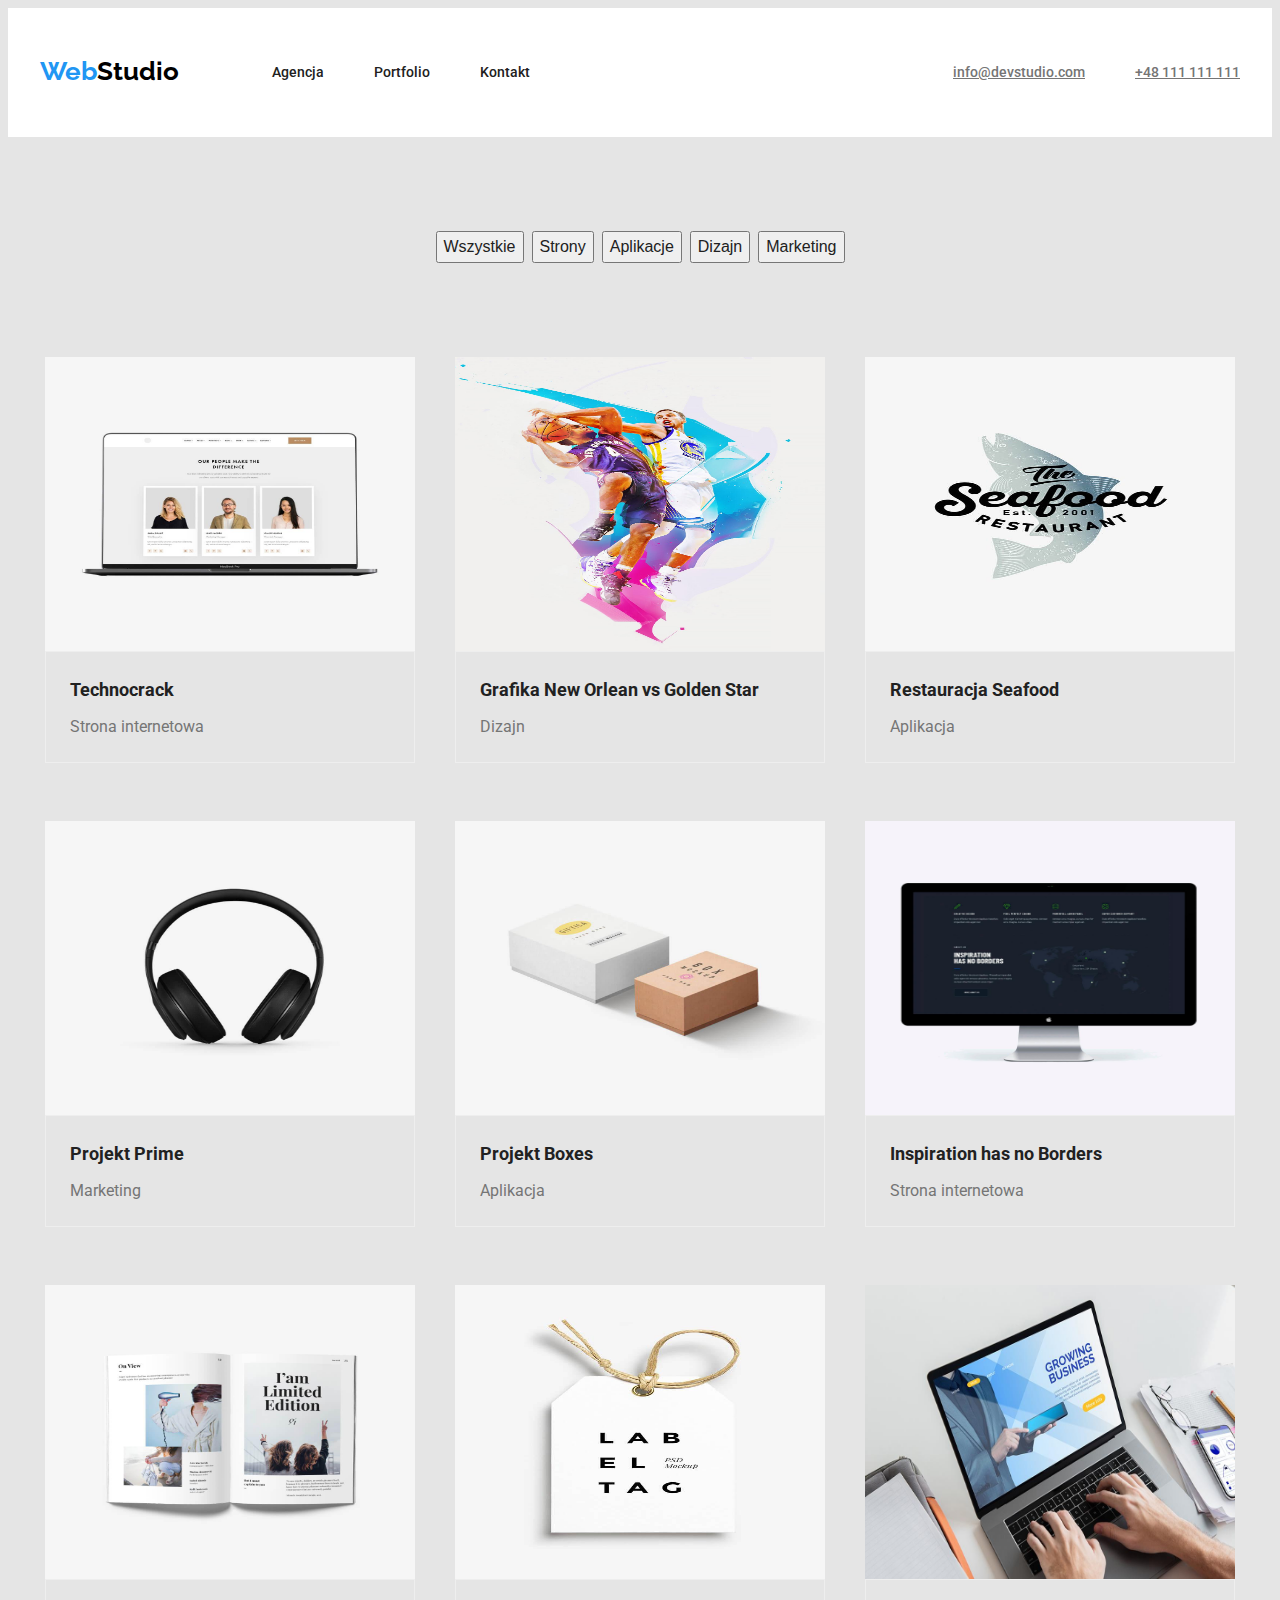
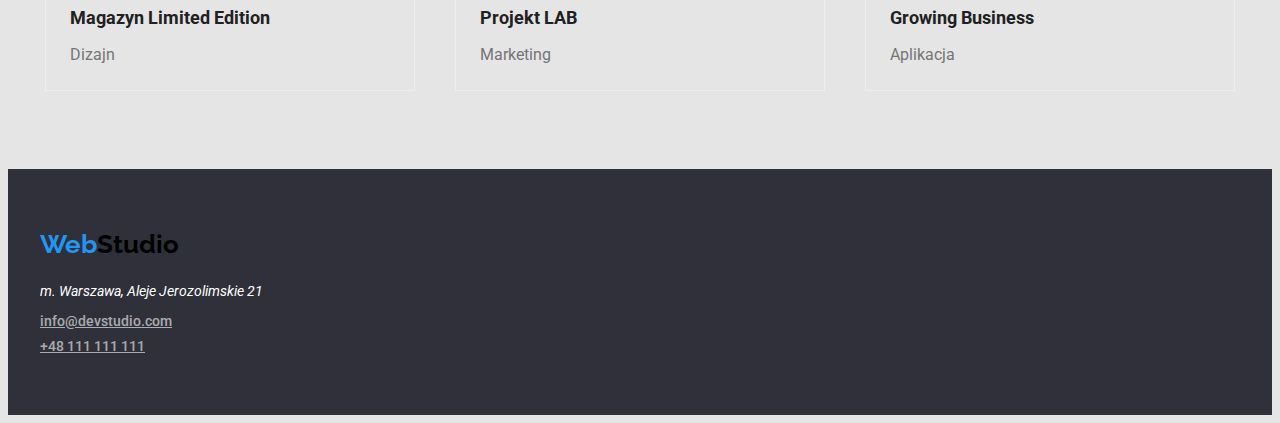
<file: portfolio.html>
<!DOCTYPE html>
<html lang="en">
  <head>
    <link href="./css/styles.css" rel="stylesheet" />
    <meta charset="UTF-8" />
    <meta http-equiv="X-UA-Compatible" content="IE=edge" />
    <meta name="viewport" content="width=device-width, initial-scale=1.0" />
    <link rel="preconnect" href="https://fonts.googleapis.com" />
    <link rel="preconnect" href="https://fonts.gstatic.com" crossorigin />
    <link
      href="https://fonts.googleapis.com/css2?family=Raleway:wght@700&family=Roboto:wght@400;500;700;900&display=swap"
      rel="stylesheet"
    />
    <title>Portfolio</title>
  </head>
  <body>
    <header class="header">
      <div class="container header-container">
        <div class="header-container-left">
          <a href="./index.html" class="logo"
            ><span class="webcolor">Web</span>Studio</a
          >
          <nav class="links-flex">
            <a href="./index.html" class="link">Agencja</a>
            <a href="./portfolio.html" class="link">Portfolio</a>
            <a href="./index.html" class="link">Kontakt</a>
          </nav>
        </div>
        <div class="contacts header-container-right">
          <a href="mailto:info@devstudio.com" class="contact"
            >info@devstudio.com</a
          >
          <a href="tel:+48111111111" class="contact">+48 111 111 111</a>
        </div>
      </div>
    </header>
    <main class="main-portfolio">
      <section class="section">
        <div class="container">
          <ul class="list-style portfolio-buttons">
            <li class="portfolio-button">
              <button type="button" class="buttons">Wszystkie</button>
            </li>
            <li class="portfolio-button">
              <button type="button" class="buttons">Strony</button>
            </li>
            <li class="portfolio-button">
              <button type="button" class="buttons">Aplikacje</button>
            </li>
            <li class="portfolio-button">
              <button type="button" class="buttons">Dizajn</button>
            </li>
            <li class="portfolio-button">
              <button type="button" class="buttons">Marketing</button>
            </li>
          </ul>
          <ul class="list-style images-portfolio">
            <li class="image-portfolio">
              <figure>
                <img
                  src="./images/h2p1.jpg"
                  alt="Workers profiles photo"
                  width="370"
                  height="294"
                />
                <figcaption class="portfolio-description">
                  <p class="photo-title">Technocrack</p>
                  <p class="photo-title-description">Strona internetowa</p>
                </figcaption>
              </figure>
            </li>
            <li class="image-portfolio">
              <figure>
                <img
                  src="./images/h2p2.jpg"
                  alt="Basketball photo"
                  width="370"
                  height="294"
                />
                <figcaption class="portfolio-description">
                  <p class="photo-title">Grafika New Orlean vs Golden Star</p>
                  <p class="photo-title-description">Dizajn</p>
                </figcaption>
              </figure>
            </li>
            <li class="image-portfolio">
              <figure>
                <img
                  src="./images/h2p3.jpg"
                  alt="Restaurant logo"
                  width="370"
                  height="294"
                />
                <figcaption class="portfolio-description">
                  <p class="photo-title">Restauracja Seafood</p>
                  <p class="photo-title-description">Aplikacja</p>
                </figcaption>
              </figure>
            </li>
            <li class="image-portfolio">
              <figure>
                <img
                  src="./images/h2p4.jpg"
                  alt="Headphones photo"
                  width="370"
                  height="294"
                />
                <figcaption class="portfolio-description">
                  <p class="photo-title">Projekt Prime</p>
                  <p class="photo-title-description">Marketing</p>
                </figcaption>
              </figure>
            </li>
            <li class="image-portfolio">
              <figure>
                <img
                  src="./images/h2p5.jpg"
                  alt="Project boxes photo"
                  width="370"
                  height="294"
                />
                <figcaption class="portfolio-description">
                  <p class="photo-title">Projekt Boxes</p>
                  <p class="photo-title-description">Aplikacja</p>
                </figcaption>
              </figure>
            </li>
            <li class="image-portfolio">
              <figure>
                <img
                  src="./images/h2p6.jpg"
                  alt="Marketing website"
                  width="370"
                  height="294"
                />
                <figcaption class="portfolio-description">
                  <p class="photo-title">Inspiration has no Borders</p>
                  <p class="photo-title-description">Strona internetowa</p>
                </figcaption>
              </figure>
            </li>
            <li class="image-portfolio">
              <figure>
                <img
                  src="./images/h2p7.jpg"
                  alt="Photo of a magazine"
                  width="370"
                  height="294"
                />
                <figcaption class="portfolio-description">
                  <p class="photo-title">Magazyn Limited Edition</p>
                  <p class="photo-title-description">Dizajn</p>
                </figcaption>
              </figure>
            </li>
            <li class="image-portfolio">
              <figure>
                <img
                  src="./images/h2p8.jpg"
                  alt="Project LAB photo"
                  width="370"
                  height="294"
                />
                <figcaption class="portfolio-description">
                  <p class="photo-title">Projekt LAB</p>
                  <p class="photo-title-description">Marketing</p>
                </figcaption>
              </figure>
            </li>
            <li class="image-portfolio">
              <figure>
                <img
                  src="./images/h2p9.jpg"
                  alt="Photo of the laptop"
                  width="370"
                  height="294"
                />
                <figcaption class="portfolio-description">
                  <p class="photo-title">Growing Business</p>
                  <p class="photo-title-description">Aplikacja</p>
                </figcaption>
              </figure>
            </li>
          </ul>
        </div>
      </section>
    </main>
    <footer class="footer">
      <div class="container">
        <a href="./index.html" class="logo-footer"
          ><span class="webcolor">Web</span>Studio</a
        >
        <div>
          <address class="address">m. Warszawa, Aleje Jerozolimskie 21</address>
          <ul class="list-style contacts-footer">
            <li>
              <a href="mailto:info@devstudio.com" class="contact-footer"
                >info@devstudio.com</a
              >
            </li>
            <li>
              <a href="tel:+48111111111" class="contact-footer"
                >+48 111 111 111</a
              >
            </li>
          </ul>
        </div>
      </div>
    </footer>
  </body>
</html>
</file>
<file: css/styles.css>
body {
  font-family: "Roboto", sans-serif;
  color: var(--font-color-main);
  font-size: 14px;
  font-weight: 400;
  letter-spacing: 0.03;
  background-color: var(--background-color-main);
}

:root {
  --background-color-main: #e5e5e5;
  --background-color-white: #ffffff;
  --background-color-dark: #2f303a;
  --background-color-grey: #f5f4fa;
  --font-color-main: #757575;
  --font-color-black: #212121;
  --color-blue: #2196f3;
  --logo-color-black: #000000;
  --footer-contact-white: #ffffff99;
  --portfolio-description-border: #eeeeee;
}

h1,
h2,
h3,
h4,
h5,
h6,
p,
ul {
  list-style: none;
  padding: 0;
  margin: 0 auto;
}

ul,
p {
  display: flex;
}

img {
  display: block;
}

.section {
  padding: 94px 0 94px 0;
}

.container {
  max-width: 1200px;
  margin: 0 auto;
}

.header {
  align-items: center;
  flex-direction: row;
  background-color: var(--background-color-white);
  display: flex;
  justify-content: space-evenly;
  padding: 24px 0 25px 0;
}

.header-container {
  max-width: 1200px;
  width: 100%;
  display: flex;
  align-items: center;
  justify-content: space-between;
}

.header-container-left {
  display: flex;
}

.links-flex {
  gap: 50px;
  padding-left: 93px;
  display: flex;
  margin: 32px 0 32px 0;
}

.contacts {
  gap: 50px;
  margin-left: auto;
  display: flex;
}

.footer {
  background-color: var(--background-color-dark);
  display: flex-start;
  flex-direction: column;
  padding: 60px 0 60px 0;
  margin-bottom: 0;
  padding-bottom: 0;
}

.contacts-footer {
  margin-top: 9px;
  gap: 9px;
  display: flex;
  flex-direction: column;
  padding-bottom: 60px;
}

.address {
  margin-top: 20px;
}

.h1background {
  background-color: var(--background-color-dark);
  height: 600px;
}

.h1text {
  font-size: 44px;
  color: var(--background-color-white);
  line-height: 1.36;
  text-align: center;
  letter-spacing: 0.06;
  font-weight: 900;
  padding-top: 200px;
  margin-bottom: 30px;
}

.main-button {
  color: var(--font-color-black);
  letter-spacing: 0.06;
  font-size: 16px;
  line-height: 1.88;
  font-weight: 700;
  width: 200px;
  height: 50px;
  align-items: center;
  padding: 10px 41px;
  margin-left: 500px;
}

.main-button:hover,
.main-button:focus {
  cursor: pointer;
  background-color: var(--color-blue);
  color: var(--background-color-white);
}

.buttons {
  color: var(--font-color-black);
  font-size: 16px;
  line-height: 1.63;
  font-weight: 500;
}

.buttons:hover,
.buttons:focus {
  cursor: pointer;
  background-color: var(--color-blue);
  color: var(--background-color-white);
}

.main-text-flex {
  display: flex;
  justify-content: space-between;
}

.main-text-head {
  color: var(--font-color-black);
  line-height: 1.17;
  font-weight: 700;
}

.main-text {
  line-height: 1.71;
}

.what-we-do {
  padding-top: 94px;
}

.h2text {
  color: var(--font-color-black);
  font-size: 36px;
  font-weight: 700;
  line-height: 1.17;
  text-align: center;
}

.first-images {
  display: flex;
  margin-top: 50px;
  gap: 30px;
  justify-content: center;
}

.team-member {
  color: var(--font-color-black);
  font-size: 16px;
  font-weight: 500;
  line-height: 1.17;
  margin-top: 30px;
  justify-content: center;
}

.team-member-text {
  font-size: 16px;
  line-height: 1.17;
  margin-top: 10px;
  justify-content: center;
  margin-bottom: 30px;
}

.team-photos {
  display: flex;
  align-items: center;
  gap: 30px;
  justify-content: center;
  margin-top: 50px;
}

.photo-title {
  color: var(--font-color-black);
  font-size: 18px;
  letter-spacing: 0.06;
  line-height: 2;
  font-weight: 700;
  margin-top: 20px;
  margin-left: 24px;
}

.photo-title-description {
  font-size: 16px;
  line-height: 1.86;
  margin-top: 4px;
  margin-bottom: 20px;
  margin-left: 24px;
}

.contact {
  color: var(--font-color-main);
  letter-spacing: 0.02;
  font-weight: 500;
  line-height: 1.17;
}

.contact:hover,
.contact:focus {
  color: var(--color-blue);
}

.contact-footer {
  color: var(--footer-contact-white);
  letter-spacing: 0.02;
  font-weight: 500;
  line-height: 1.17;
}

.contact-footer:hover,
.contact-footer:focus {
  color: var(--color-blue);
}

.link {
  color: var(--font-color-black);
  text-decoration: none;
  line-height: 1.17;
  letter-spacing: 0.02;
  font-weight: 500;
}

.link:hover,
.link:focus {
  color: var(--color-blue);
}

.address {
  color: var(--background-color-white);
  line-height: 1.71;
}

.webcolor {
  color: var(--color-blue);
}

.logo {
  text-decoration: none;
  color: var(--logo-color-black);
  font-family: "Raleway", sans-serif;
  font-weight: 700;
  font-size: 26px;
  line-height: 1.17;
  margin: 24px 0 25px 0;
}

.logo-footer {
  text-decoration: none;
  color: var(--logo-color-black);
  font-family: "Raleway", sans-serif;
  font-weight: 700;
  font-size: 26px;
  line-height: 1.17;
}

.our-team-background {
  background-color: var(--background-color-grey);
}

.list-style {
  list-style: none;
}

.portfolio-buttons {
  gap: 8px;
  justify-content: center;
  display: flex;
}

.images-portfolio {
  display: flex;
  flex-wrap: wrap;
  gap: 30px;
  margin-top: 50px;
}

.image-portfolio {
  flex-basis: calc((100% - 60px) / 3);
  width: 370px;
  height: 404px;
  margin-top: 30px;
  justify-content: center;
  padding-top: 0;
  display: flex;
}

.portfolio-description {
  border: 1px solid var(--portfolio-description-border);
}

.figure-style {
  margin: 0 auto;
  padding: 0;
  border: 1px solid transparent;
  box-shadow: 0px 2px 1px 0px #00000033;
  box-shadow: 0px 1px 1px 0px #00000024;
  box-shadow: 0px 1px 3px 0px #0000001f;
}

.main-portfolio {
  background-color: var(--background-color-main);
}
</file>
